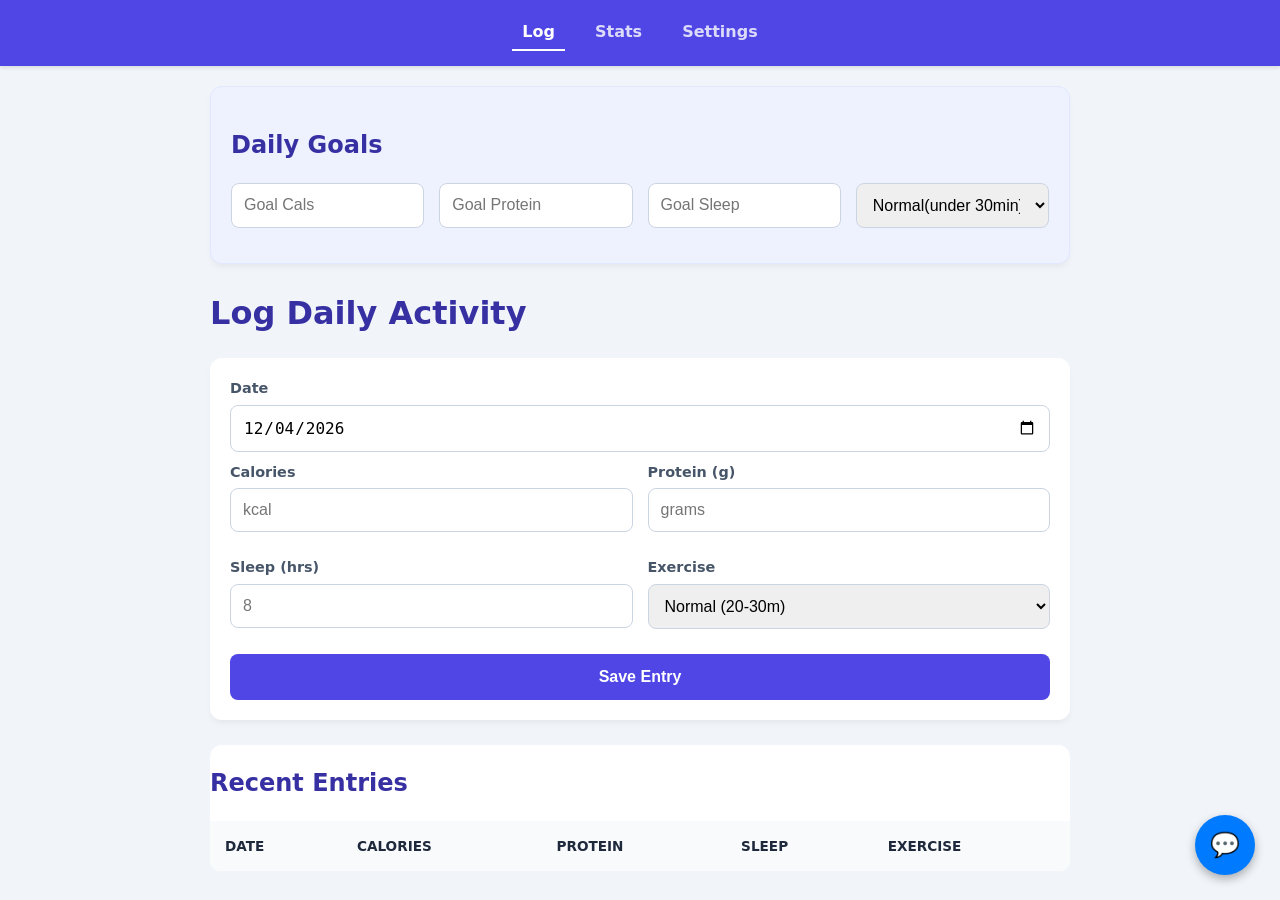
<file: index.html>
<!DOCTYPE html>
<html lang="en">
<head>
    <link rel="manifest" href="manifest.json">
<meta name="theme-color" content="#4f46e5">

<script>
  // Register the Service Worker
  if ('serviceWorker' in navigator) {
    navigator.serviceWorker.register('sw.js');
  }
</script>
    <meta charset="UTF-8">
    <meta name="viewport" content="width=device-width, initial-scale=1.0">
    <title>FitTrack PWA</title>
    <link rel="stylesheet" href="style.css">
</head>
<body>
    <nav>
        <a href="index.html" class="active">Log</a>
        <a href="stats.html">Stats</a>
        <a href="settings.html">Settings</a>
        <a href="#" id="install-btn" style="display: none; color: #ffffff;">📥 Install App</a>
    </nav>

    <main>
        <section class="goals-container">
            <h2>Daily Goals</h2>
            <div class="grid-inputs goals-grid">
                <input type="number" id="goal-calories" placeholder="Goal Cals" onchange="saveGoals()">
                <input type="number" id="goal-protein" placeholder="Goal Protein" onchange="saveGoals()">
                <input type="number" id="goal-sleep" placeholder="Goal Sleep" onchange="saveGoals()">
                <select id="goal-exercise" onchange="saveGoals()">
                    <option value="Normal">Normal(under 30min)</option>
                    <option value="Mild">Mild(45min)</option>
                    <option value="Moderate">Moderate(1hr)</option>
                    <option value="Extreme">Extreme(1hr+)</option>
                </select>
            </div>
        </section>

        <h1>Log Daily Activity</h1>
        <form id="tracker-form">
            <div class="input-group">
                <label>Date</label>
                <input type="date" id="date" required>
            </div>
            <div class="grid-inputs">
                <div class="input-group">
                    <label>Calories</label>
                    <input type="number" id="calories" placeholder="kcal" required>
                </div>
                <div class="input-group">
                    <label>Protein (g)</label>
                    <input type="number" id="protein" placeholder="grams" required>
                </div>
            </div>
            <div class="grid-inputs">
                <div class="input-group">
                    <label>Sleep (hrs)</label>
                    <input type="number" step="0.5" id="sleep" placeholder="8" required>
                </div>
                <div class="input-group">
                    <label>Exercise</label>
                    <select id="exercise">
                        <option value="Normal">Normal (20-30m)</option>
                        <option value="Mild">Mild (45m)</option>
                        <option value="Moderate">Moderate (1hr)</option>
                        <option value="Extreme">Extreme (1hr+)</option>
                    </select>
                </div>
            </div>
            <button type="submit" id="save-btn">Save Entry</button>
        </form>

        <section class="table-container">
            <h2>Recent Entries</h2>
            <table id="data-table">
                <thead>
                    <tr>
                        <th>Date</th>
                        <th>Calories</th>
                        <th>Protein</th>
                        <th>Sleep</th>
                        <th>Exercise</th>
                    </tr>
                </thead>
                <tbody id="table-body"></tbody>
            </table>
        </section>
    </main>
    

 <!-- Chat popup iframe -->
  <div id="chat-popup">
    <div id="close-chat" onclick="toggleChat()" aria-label="Close chat">×</div>
    <iframe 
      src="https://fitness-tracker-chatbot-3-0.onrender.com/" 
      allow="clipboard-write" 
      title="Chatbot Interface"
    ></iframe>
  </div>

  <!-- Floating chat button -->
  <button id="chat-toggle" onclick="toggleChat()" aria-label="Open chat">💬</button>

<script src="script.js"></script>
</body>
</html>
</file>
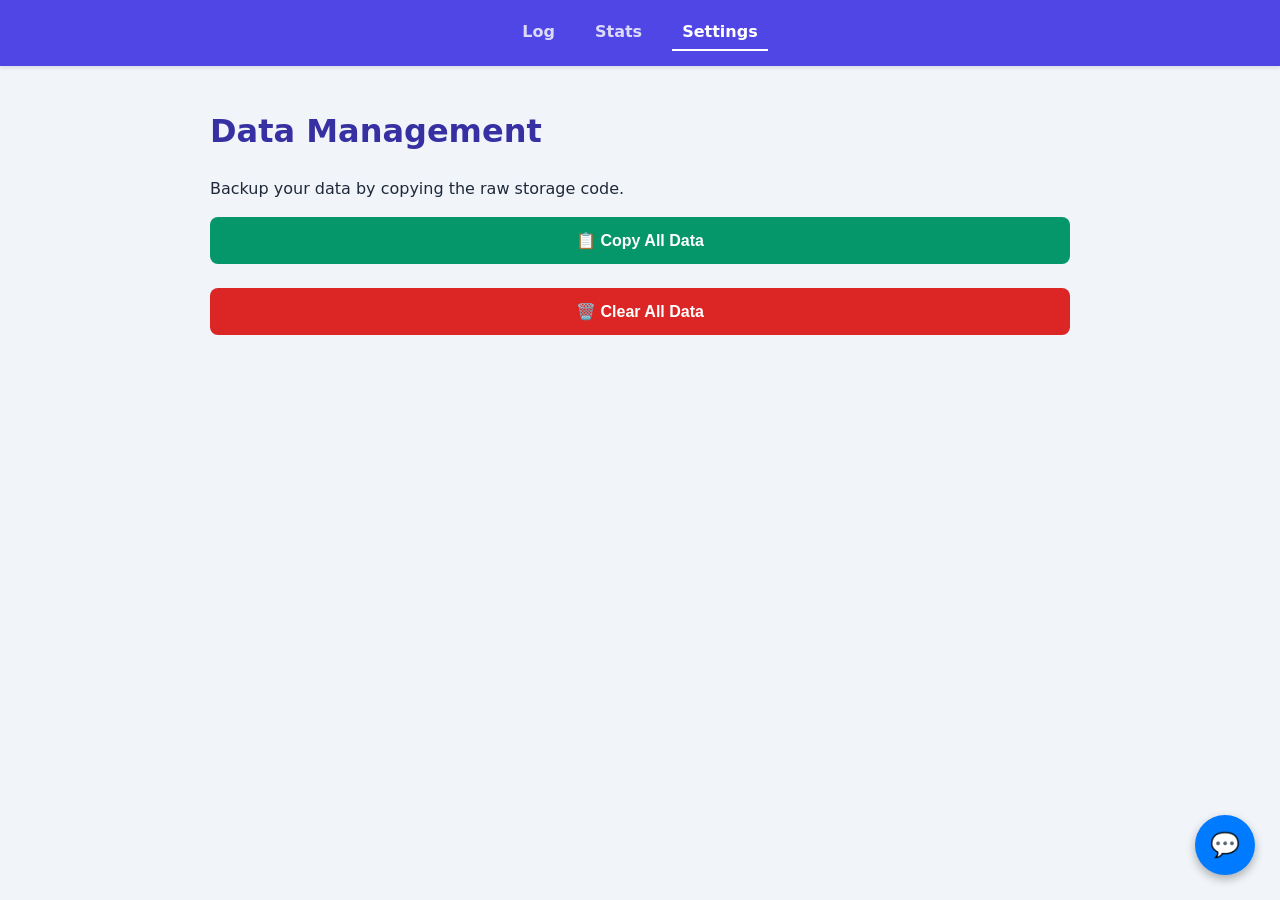
<file: settings.html>
<!DOCTYPE html>
<html lang="en">
<head>
    <link rel="manifest" href="manifest.json">
<meta name="theme-color" content="#4f46e5">

<script>
  // Register the Service Worker
  if ('serviceWorker' in navigator) {
    navigator.serviceWorker.register('sw.js');
  }
</script>
    <meta charset="UTF-8">
    <meta name="viewport" content="width=device-width, initial-scale=1.0">
    <title>Settings - FitTrack</title>
    <link rel="stylesheet" href="style.css">
</head>
<body>
    <nav>
        <a href="index.html">Log</a>
        <a href="stats.html">Stats</a>
        <a href="settings.html" class="active">Settings</a>
    </nav>

    <main>
        <h1>Data Management</h1>
        <div class="form">
            <p>Backup your data by copying the raw storage code.</p>
            <button onclick="copyDataToClipboard()" style="background: #059669;">📋 Copy All Data</button>
            <br><br>
            <button onclick="if(confirm('Clear all?')) { localStorage.clear(); location.reload(); }" style="background: #dc2626;">🗑️ Clear All Data</button>
        </div>
    </main>


     <!-- Chat popup iframe -->
  <div id="chat-popup">
    <div id="close-chat" onclick="toggleChat()" aria-label="Close chat">×</div>
    <iframe 
      src="https://fitness-tracker-chatbot-3-0.onrender.com/" 
      allow="clipboard-write" 
      title="Chatbot Interface"
    ></iframe>
  </div>

  <!-- Floating chat button -->
  <button id="chat-toggle" onclick="toggleChat()" aria-label="Open chat">💬</button>

    <script src="script.js"></script>
</body>
</html>
</file>
<file: style.css>
:root {
    --primary: #4f46e5;
    --primary-dark: #3730a3;
    --bg: #f1f5f9;
    --card: #ffffff;
    --text: #1e293b;
    --success: #10b981;
    --danger: #ef4444;
}

* { box-sizing: border-box; }

body {
    font-family: 'Segoe UI', system-ui, sans-serif;
    background-color: var(--bg);
    color: var(--text);
    margin: 0;
    line-height: 1.5;
}

/* --- NAVIGATION --- */
nav {
    display: flex;
    justify-content: center;
    gap: 20px;
    background: var(--primary);
    padding: 15px;
    position: sticky;
    top: 0;
    z-index: 1000;
    box-shadow: 0 2px 4px rgba(0,0,0,0.1);
}

nav a {
    color: white;
    text-decoration: none;
    font-weight: 600;
    opacity: 0.8;
    transition: opacity 0.3s;
    padding: 5px 10px;
}

nav a.active { opacity: 1; border-bottom: 2px solid white; }

/* --- LAYOUT --- */
main {
    padding: 20px;
    max-width: 900px; /* Increased for desktop readability */
    margin: auto;
}

h1, h2, h3 { color: var(--primary-dark); }

/* --- GRID SYSTEM --- */
.grid-inputs {
    display: grid;
    grid-template-columns: repeat(auto-fit, minmax(140px, 1fr));
    gap: 15px;
    margin-bottom: 15px;
}

/* --- CARDS & FORMS --- */
.goals-container, .card, form {
    background: var(--card);
    padding: 20px;
    border-radius: 12px;
    box-shadow: 0 4px 6px -1px rgba(0,0,0,0.05);
    margin-bottom: 25px;
}

.goals-container { background: #eef2ff; border: 1px solid #e0e7ff; }

.input-group { display: flex; flex-direction: column; margin-bottom: 10px; }

label { font-size: 0.9rem; font-weight: 600; margin-bottom: 5px; color: #475569; }

input, select {
    padding: 12px;
    border: 1px solid #cbd5e1;
    border-radius: 8px;
    font-size: 16px; /* Prevents auto-zoom on iOS */
    width: 100%;
}

button {
    width: 100%;
    padding: 14px;
    background: var(--primary);
    color: white;
    border: none;
    border-radius: 8px;
    font-weight: bold;
    font-size: 1rem;
    cursor: pointer;
    transition: background 0.3s;
}

button:hover { background: var(--primary-dark); }

/* --- TABLE RESPONSIVENESS --- */
.table-container {
    overflow-x: auto; /* Critical for mobile */
    background: white;
    border-radius: 12px;
}

table {
    width: 100%;
    border-collapse: collapse;
    min-width: 500px; /* Ensures table doesn't squish too much */
}

th, td {
    padding: 15px;
    text-align: left;
    border-bottom: 1px solid #f1f5f9;
}

th { background: #f8fafc; font-size: 0.85rem; text-transform: uppercase; }

small { display: block; margin-top: 4px; font-weight: bold; }

/* --- CHARTS RESPONSIVENESS --- */
.charts-grid {
    display: grid;
    grid-template-columns: repeat(auto-fit, minmax(280px, 1fr));
    gap: 20px;
}

.chart-box {
    background: white;
    padding: 15px;
    border-radius: 12px;
    border: 1px solid #e2e8f0;
    height: 300px; /* Fixed height for chart consistency */
}


 #chat-toggle {
      position: fixed;
      bottom: 25px;
      right: 25px;
      background-color: #007bff;
      color: white;
      border: none;
      border-radius: 50%;
      width: 60px;
      height: 60px;
      font-size: 24px;
      cursor: pointer;
      box-shadow: 0 4px 10px rgba(0,0,0,0.3);
      z-index: 999;
      display: flex;
      align-items: center;
      justify-content: center;
      user-select: none;
      transition: transform 0.2s ease;
    }

    #chat-toggle:hover {
      transform: scale(1.05);
    }

    /* Chatbot iframe container */
#chat-popup {
  position: fixed;
  bottom: 100px;
  right: 25px;
  width: 400px;
  height: 600px;

  background: white;
  border-radius: 12px;
  box-shadow: 0 4px 20px rgba(0,0,0,0.4);

  display: none;
  flex-direction: column;

  overflow: hidden;

  z-index: 9998;

  transform: scale(0.95);
  opacity: 0;
  transition: transform 0.25s ease, opacity 0.25s ease;
}


    #chat-popup.show {
      display: flex;
      opacity: 1;
      transform: scale(1);
    }

    /* Close button */
#close-chat {
  position: absolute;
  top: 10px;
  right: 10px;

  width: 36px;
  height: 36px;

  background: #ef4444;
  color: white;
  font-size: 22px;
  font-weight: bold;

  border-radius: 50%;
  cursor: pointer;

  display: flex;
  align-items: center;
  justify-content: center;

  z-index: 10001;
}



    /* iframe styling */
    #chat-popup iframe {
  width: 100%;
  height: 100%;
  border: none;
  position: relative;
  z-index: 1;
    }

    /* Responsive styles for mobile */
    @media (max-width: 480px) {
      #chat-popup {
        width: 90vw;
        height: 80vh;
        bottom: 80px;
        right: 5vw;
        border-radius: 8px;
      }

      #close-chat {
        width: 36px;
        height: 36px;
        line-height: 36px;
        font-size: 26px;
        top: 12px;
        right: 12px;
      }

      #chat-toggle {
        width: 55px;
        height: 55px;
        font-size: 22px;
        bottom: 20px;
        right: 20px;
      }
    }

/* @media (max-width:480px){
  #chat-box{
    width: 90vw;
    right: 5vw;
    height: 80vh;
  }
} */


/* --- MOBILE SPECIFIC ADJUSTMENTS --- */
  @media (max-width: 600px) {
    main { padding: 15px; }
    
    .grid-inputs {
        grid-template-columns: 1fr 1fr; /* 2 columns on mobile */
    }

    h1 { font-size: 1.5rem; }
}
</file>
